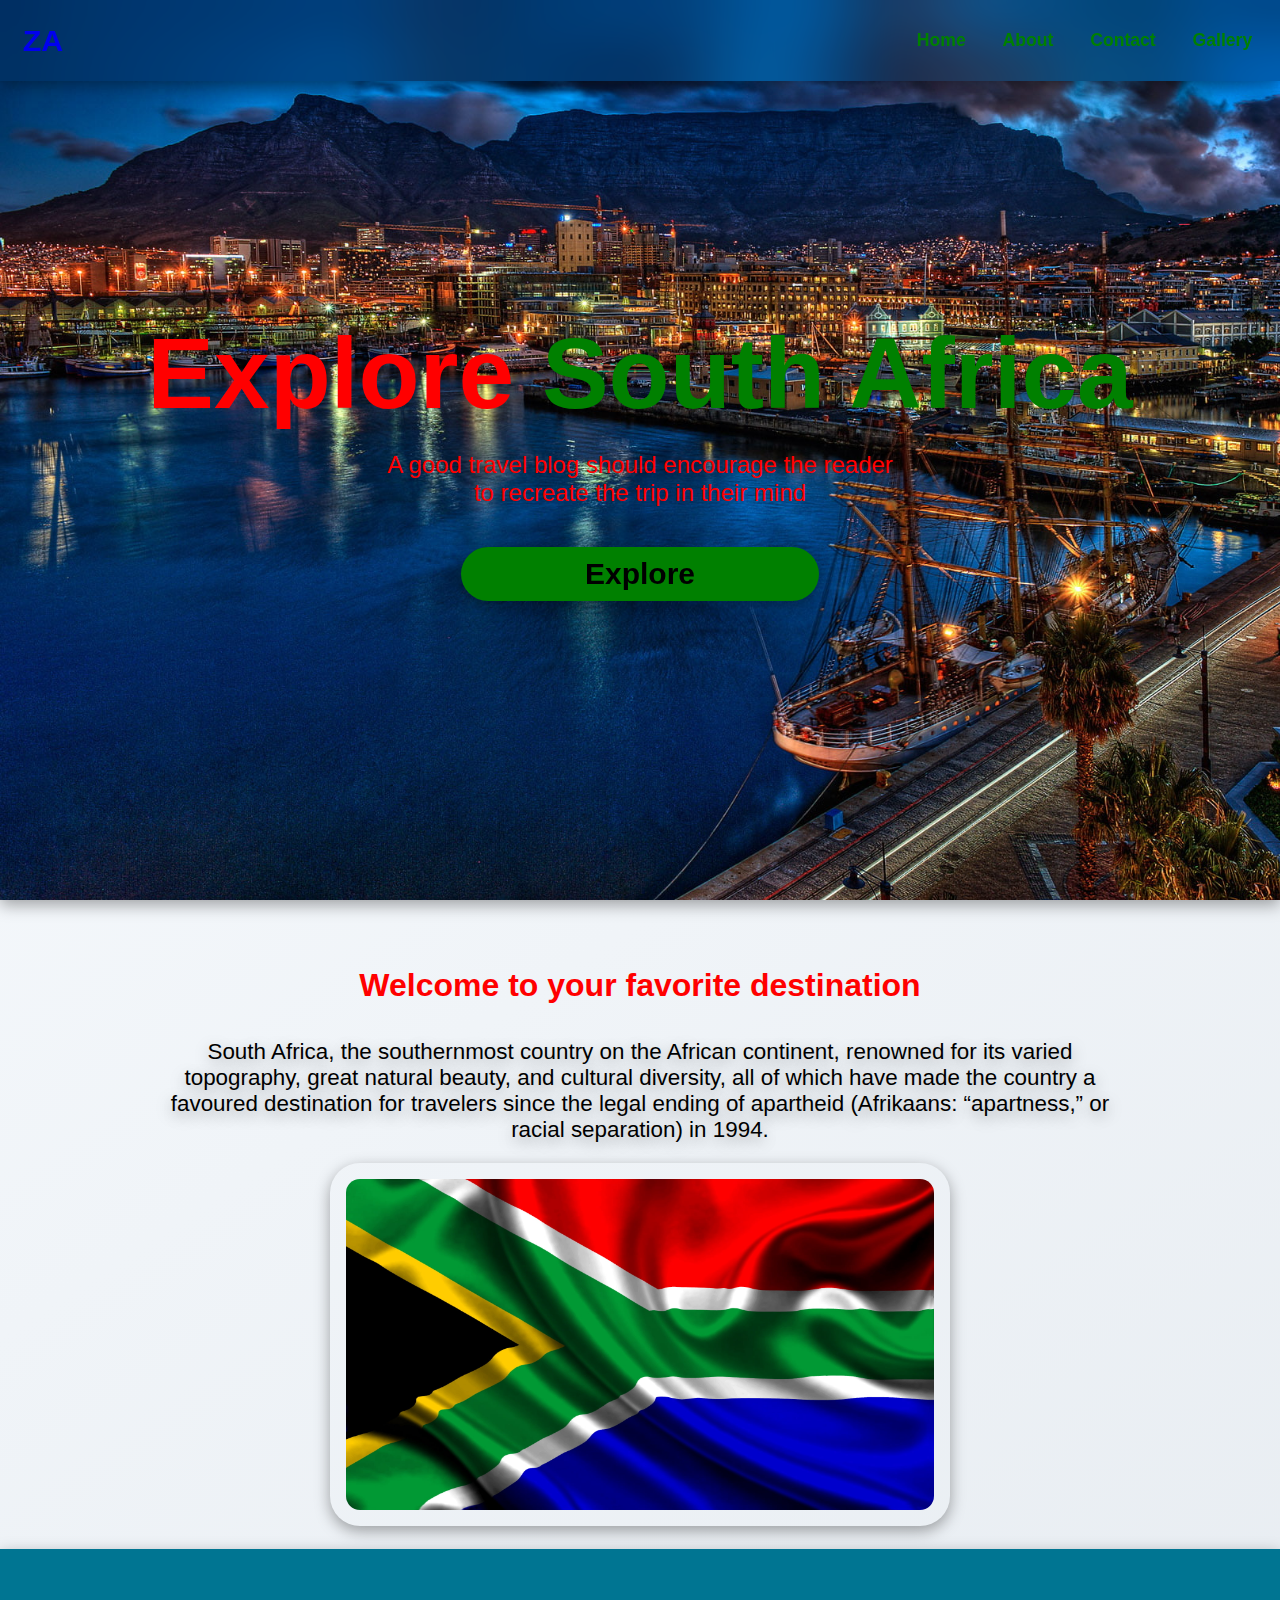
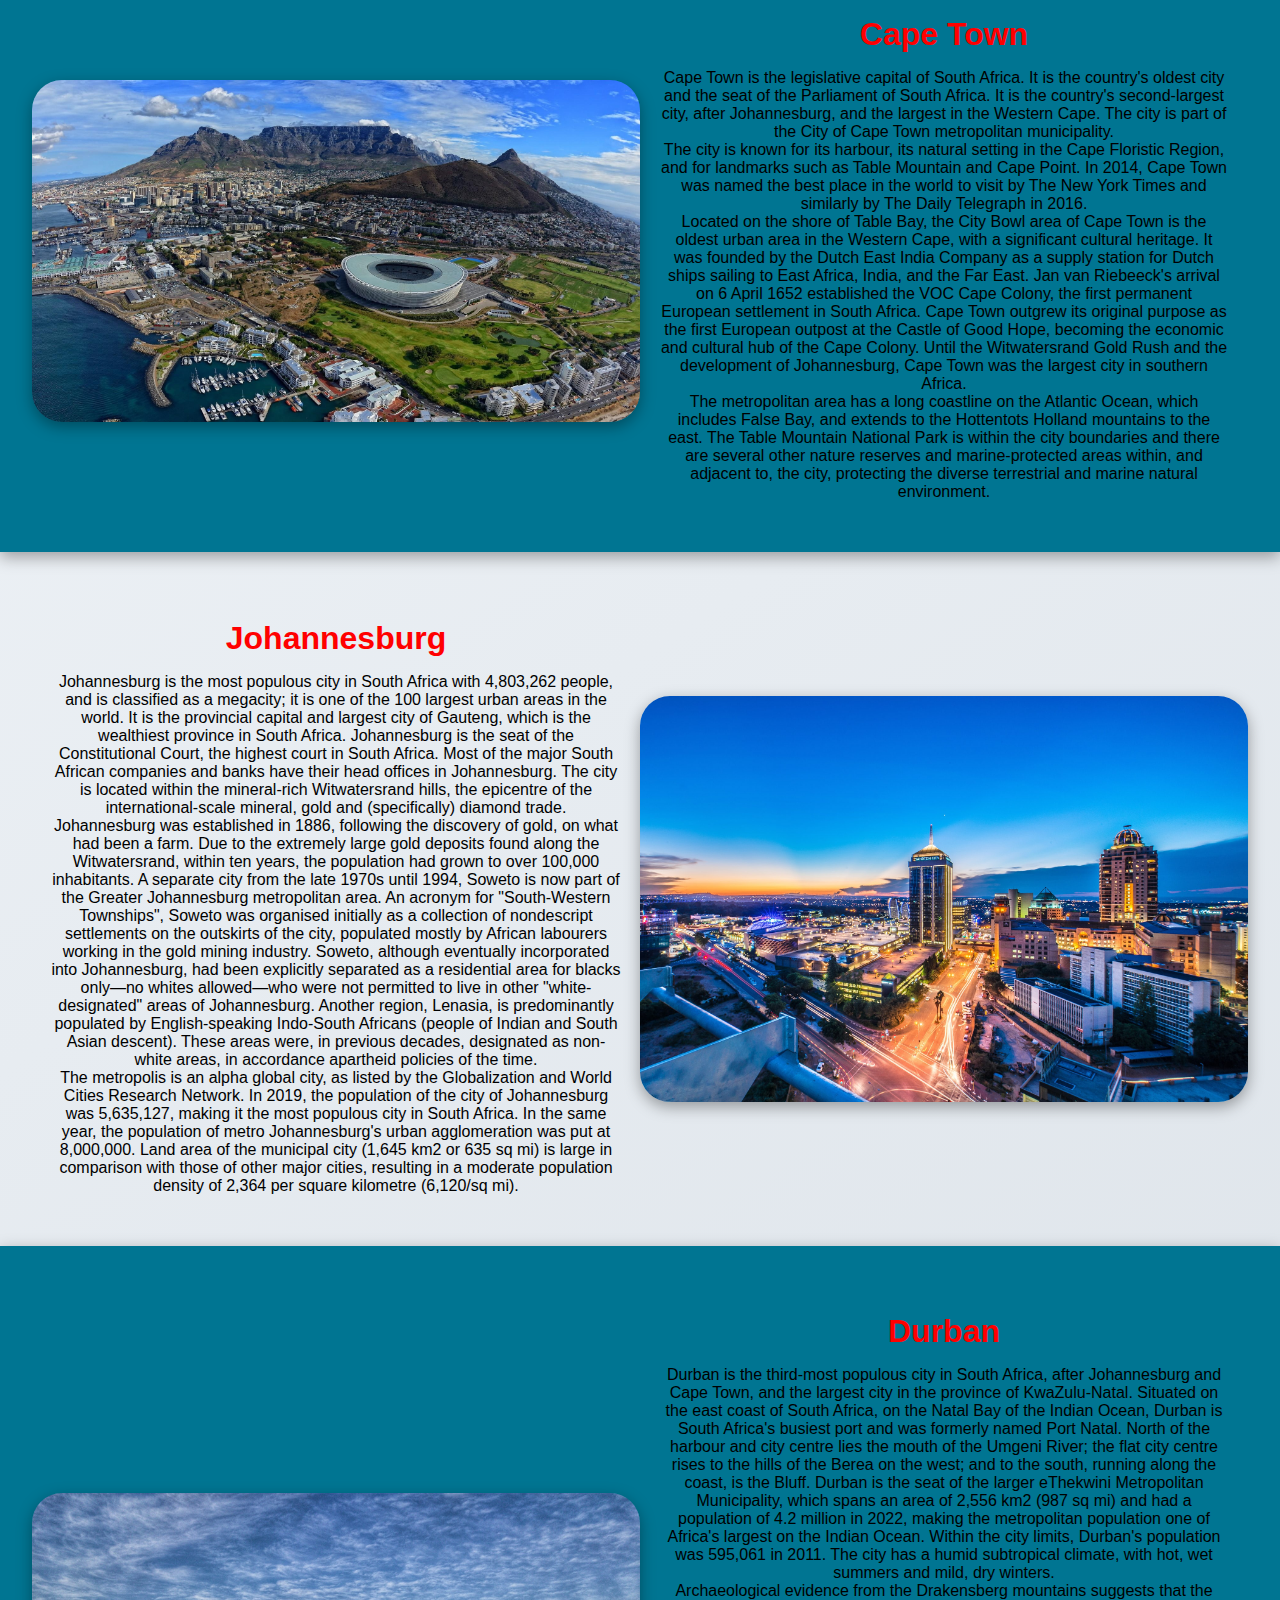
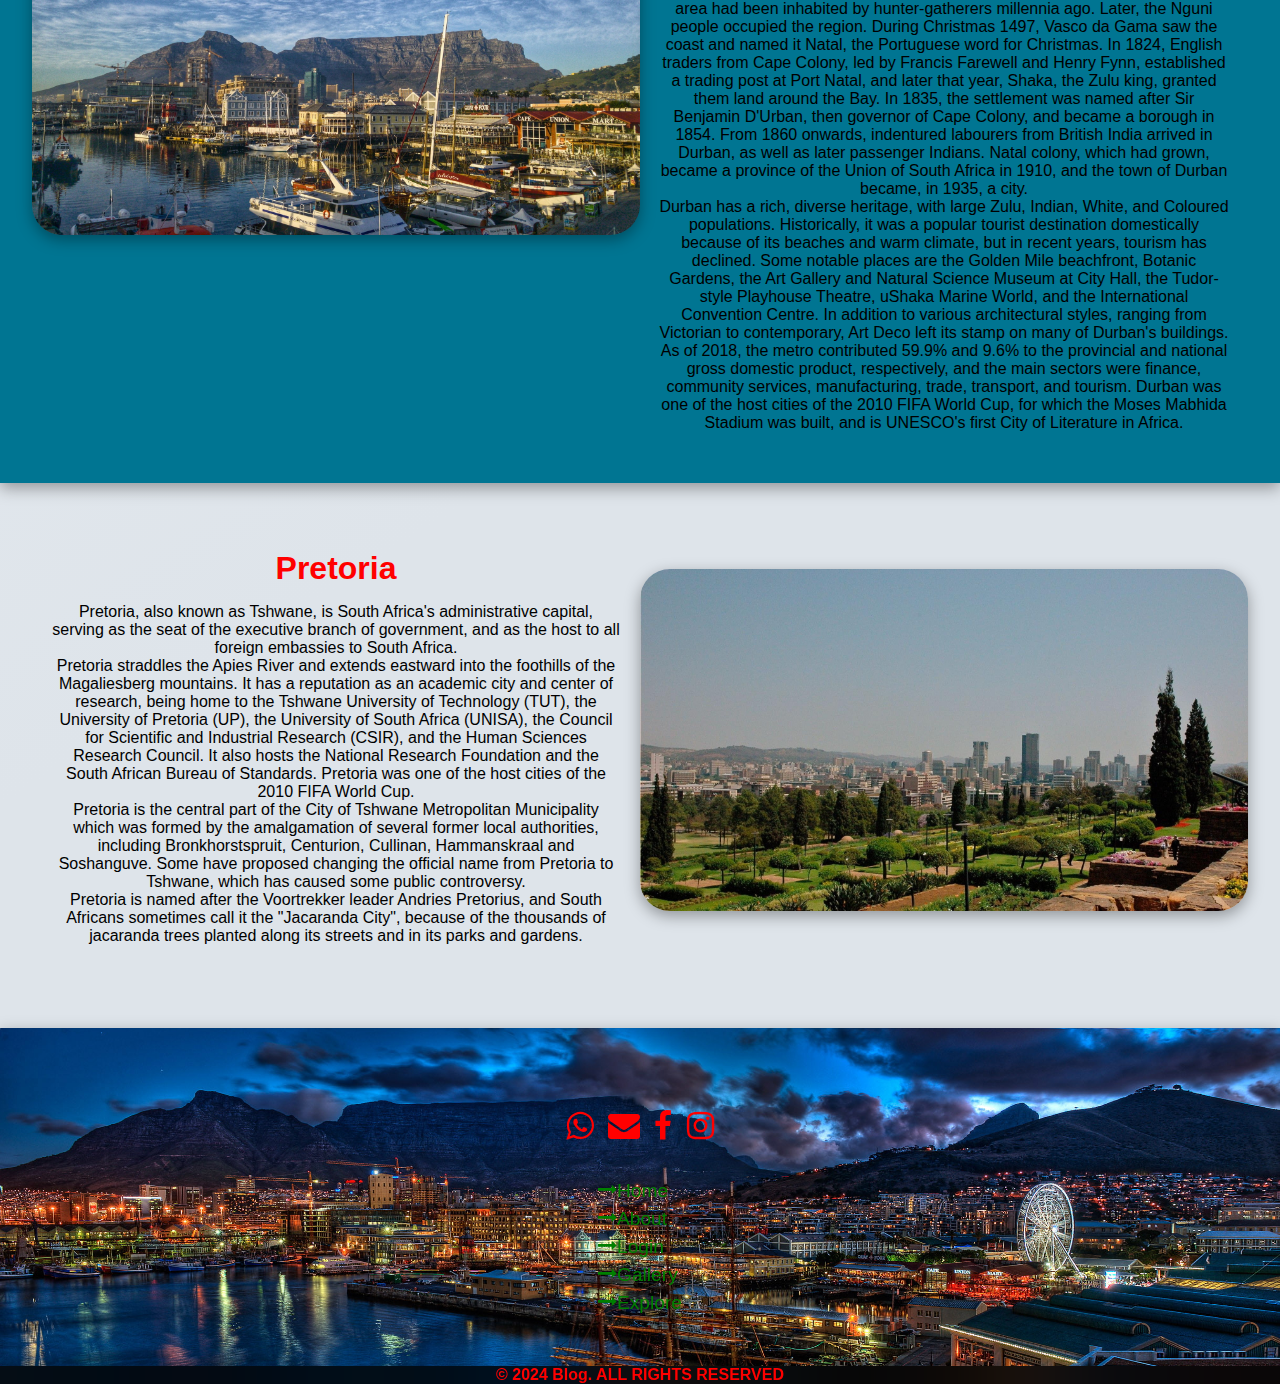
<file: index.html>
<!DOCTYPE html>

<html lang="en">
<head>
  <title>South Africa</title>
  <link rel="stylesheet" href="style.css">
  <link rel="stylesheet" href="https://cdnjs.cloudflare.com/ajax/libs/font-awesome/4.7.0/css/font-awesome.min.css">
</head>

<body>
  <div class="main-section">

    <!------------------------Header------------------------>
    <div class="header">
      <div class="header-item">
        <a href="index.html"><h1>ZA</h1></a>
        <div class="content-head">
          <a href="#">Home</a>
          <a href="about.html">About</a>
          <a href="#contact">Contact</a>
          <a href="gallery.html">Gallery</a>
        </div>
      </div>
    </div>

    <!-----------------------section1----------------------->
    <div class="section1">
      <div class="body-content">
        <div class="body-head">
          <h2>Explore <span>South Africa</span></h2>
          <p>A good travel blog should encourage the reader to recreate the trip in their mind</p>
        </div>
        <div class="body-nav">
          <a href="#content"><button>Explore</button></a>
        </div>
      </div>
    </div>

    <!-----------------------section2----------------------->
    <div class="section2" id="content">
      <div class="section2-intro">
        <h2>Welcome to your favorite destination</h2>
        <div>
          <p>
            South Africa, the southernmost country on the African continent, renowned for its varied topography, great natural beauty, and cultural diversity, all of which have made the country a favoured destination for travelers since the legal ending of apartheid (Afrikaans: “apartness,” or racial separation) in 1994.
          </p>
        </div>
        <img src="Media/flag.jpg">
      </div>

      <div class="sec2-content" id="sectionbg-change">
        <img src="Media/CT 2.jpg">
        <div class="section-paragraph">
          <h2>Cape Town</h2>
          <span>Cape Town is the legislative capital of South Africa. It is the country's oldest city and the seat of the Parliament of South Africa. It is the country's second-largest city, after Johannesburg, and the largest in the Western Cape. The city is part of the City of Cape Town metropolitan municipality.<br>
          The city is known for its harbour, its natural setting in the Cape Floristic Region, and for landmarks such as Table Mountain and Cape Point. In 2014, Cape Town was named the best place in the world to visit by The New York Times and similarly by The Daily Telegraph in 2016.<br>
          Located on the shore of Table Bay, the City Bowl area of Cape Town is the oldest urban area in the Western Cape, with a significant cultural heritage. It was founded by the Dutch East India Company as a supply station for Dutch ships sailing to East Africa, India, and the Far East. Jan van Riebeeck's arrival on 6 April 1652 established the VOC Cape Colony, the first permanent European settlement in South Africa. Cape Town outgrew its original purpose as the first European outpost at the Castle of Good Hope, becoming the economic and cultural hub of the Cape Colony. Until the Witwatersrand Gold Rush and the development of Johannesburg, Cape Town was the largest city in southern Africa.<br>
          The metropolitan area has a long coastline on the Atlantic Ocean, which includes False Bay, and extends to the Hottentots Holland mountains to the east. The Table Mountain National Park is within the city boundaries and there are several other nature reserves and marine-protected areas within, and adjacent to, the city, protecting the diverse terrestrial and marine natural environment.</span>
        </div>
      </div>

      <div class="sec2-content">
        <div class="section-paragraph">
          <h2>Johannesburg</h2>
          <span>Johannesburg is the most populous city in South Africa with 4,803,262 people, and is classified as a megacity; it is one of the 100 largest urban areas in the world. It is the provincial capital and largest city of Gauteng, which is the wealthiest province in South Africa. Johannesburg is the seat of the Constitutional Court, the highest court in South Africa. Most of the major South African companies and banks have their head offices in Johannesburg. The city is located within the mineral-rich Witwatersrand hills, the epicentre of the international-scale mineral, gold and (specifically) diamond trade.<br>
          Johannesburg was established in 1886, following the discovery of gold, on what had been a farm. Due to the extremely large gold deposits found along the Witwatersrand, within ten years, the population had grown to over 100,000 inhabitants. A separate city from the late 1970s until 1994, Soweto is now part of the Greater Johannesburg metropolitan area. An acronym for "South-Western Townships", Soweto was organised initially as a collection of nondescript settlements on the outskirts of the city, populated mostly by African labourers working in the gold mining industry. Soweto, although eventually incorporated into Johannesburg, had been explicitly separated as a residential area for blacks only—no whites allowed—who were not permitted to live in other "white-designated" areas of Johannesburg. Another region, Lenasia, is predominantly populated by English-speaking Indo-South Africans (people of Indian and South Asian descent). These areas were, in previous decades, designated as non-white areas, in accordance apartheid policies of the time.<br>
          The metropolis is an alpha global city, as listed by the Globalization and World Cities Research Network. In 2019, the population of the city of Johannesburg was 5,635,127, making it the most populous city in South Africa. In the same year, the population of metro Johannesburg's urban agglomeration was put at 8,000,000. Land area of the municipal city (1,645 km2 or 635 sq mi) is large in comparison with those of other major cities, resulting in a moderate population density of 2,364 per square kilometre (6,120/sq mi).</span>
        </div>
        <img src="Media/Sandton.jpg">
      </div>

      <div class="sec2-content" id="sectionbg-change">
        <img src="Media/CT 1.jpg">
        <div class="section-paragraph">
          <h2>Durban</h2>
          <span>Durban is the third-most populous city in South Africa, after Johannesburg and Cape Town, and the largest city in the province of KwaZulu-Natal. Situated on the east coast of South Africa, on the Natal Bay of the Indian Ocean, Durban is South Africa's busiest port and was formerly named Port Natal. North of the harbour and city centre lies the mouth of the Umgeni River; the flat city centre rises to the hills of the Berea on the west; and to the south, running along the coast, is the Bluff. Durban is the seat of the larger eThekwini Metropolitan Municipality, which spans an area of 2,556 km2 (987 sq mi) and had a population of 4.2 million in 2022, making the metropolitan population one of Africa's largest on the Indian Ocean. Within the city limits, Durban's population was 595,061 in 2011. The city has a humid subtropical climate, with hot, wet summers and mild, dry winters.<br>
          Archaeological evidence from the Drakensberg mountains suggests that the area had been inhabited by hunter-gatherers millennia ago. Later, the Nguni people occupied the region. During Christmas 1497, Vasco da Gama saw the coast and named it Natal, the Portuguese word for Christmas. In 1824, English traders from Cape Colony, led by Francis Farewell and Henry Fynn, established a trading post at Port Natal, and later that year, Shaka, the Zulu king, granted them land around the Bay. In 1835, the settlement was named after Sir Benjamin D'Urban, then governor of Cape Colony, and became a borough in 1854. From 1860 onwards, indentured labourers from British India arrived in Durban, as well as later passenger Indians. Natal colony, which had grown, became a province of the Union of South Africa in 1910, and the town of Durban became, in 1935, a city.<br>
          Durban has a rich, diverse heritage, with large Zulu, Indian, White, and Coloured populations. Historically, it was a popular tourist destination domestically because of its beaches and warm climate, but in recent years, tourism has declined. Some notable places are the Golden Mile beachfront, Botanic Gardens, the Art Gallery and Natural Science Museum at City Hall, the Tudor-style Playhouse Theatre, uShaka Marine World, and the International Convention Centre. In addition to various architectural styles, ranging from Victorian to contemporary, Art Deco left its stamp on many of Durban's buildings. As of 2018, the metro contributed 59.9% and 9.6% to the provincial and national gross domestic product, respectively, and the main sectors were finance, community services, manufacturing, trade, transport, and tourism. Durban was one of the host cities of the 2010 FIFA World Cup, for which the Moses Mabhida Stadium was built, and is UNESCO's first City of Literature in Africa.</span>
        </div>
      </div>

      <div class="sec2-content">
        <div class="section-paragraph">
          <h2>Pretoria</h2>
          <span>Pretoria, also known as Tshwane, is South Africa's administrative capital, serving as the seat of the executive branch of government, and as the host to all foreign embassies to South Africa.<br>
          Pretoria straddles the Apies River and extends eastward into the foothills of the Magaliesberg mountains. It has a reputation as an academic city and center of research, being home to the Tshwane University of Technology (TUT), the University of Pretoria (UP), the University of South Africa (UNISA), the Council for Scientific and Industrial Research (CSIR), and the Human Sciences Research Council. It also hosts the National Research Foundation and the South African Bureau of Standards. Pretoria was one of the host cities of the 2010 FIFA World Cup.<br>
          Pretoria is the central part of the City of Tshwane Metropolitan Municipality which was formed by the amalgamation of several former local authorities, including Bronkhorstspruit, Centurion, Cullinan, Hammanskraal and Soshanguve. Some have proposed changing the official name from Pretoria to Tshwane, which has caused some public controversy.<br>
          Pretoria is named after the Voortrekker leader Andries Pretorius, and South Africans sometimes call it the "Jacaranda City", because of the thousands of jacaranda trees planted along its streets and in its parks and gardens.</span>
        </div>
        <img src="Media/Pretoria.jpg">
      </div>

    </div>

    <!-----------------------section3----------------------->

    <!------------------------Footer------------------------>
    <div class="footer" id="contact">
      <div class="footer-content">
        <div class="footer-icons">
          <a href="https://www.whatsapp.com/" target="_blank"><i class="fa fa-whatsapp" aria-hidden="true"></i></a>
          <a href="mailto:nestorjohn@gmail.com" target="_blank"><i class="fa fa-envelope" aria-hidden="true"></i></a>
          <a href="https://www.facebook.com" target="_blank"><i class="fa fa-facebook" aria-hidden="true"></i></a>
          <a href="https://www.instagram.com" target="_blank"><i class="fa fa-instagram" aria-hidden="true"></i></a>
        </div>

        <div class="footer-menu">
          <a href="index.html"><i class="fa fa-long-arrow-right" aria-hidden="true"></i><span>Home</span></a>
          <a href="about.html"><i class="fa fa-long-arrow-right" aria-hidden="true"></i><span>About</span></a>
          <a href="#"><i class="fa fa-long-arrow-right" aria-hidden="true"></i><span>Login</span></a>
          <a href="gallery.html"><i class="fa fa-long-arrow-right" aria-hidden="true"></i><span>Gallery</span></a>
          <a href="https://explore.org" target="_blank"><i class="fa fa-long-arrow-right" aria-hidden="true"></i><span>Explore</span></a>
        </div>
      </div>
      
      <div class="copyright">
        <span>© 2024 Blog. ALL RIGHTS RESERVED</span>
      </div>
    </div>

  </div>
</body>

</html>
</file>
<file: style.css>
*{
  margin: 0;
  padding: 0;
  top: 0;
  left: 0;
  box-sizing: border-box;
  text-decoration: none;
  font-family: sans-serif;
}

body{
  background-color: var(--bg-color);
  background-image: linear-gradient(147deg, #f9fcff 0%, #dee4ea 74%);
  width: 100%;
  min-height: 100vh;
}

/*Universal colors*/
:root{
  --bg-color: #e2e2e2;
  --bxshadow: rgba(0, 0, 0, 0.35) 0px 5px 15px;
  --primary: rgb(255, 0, 0);
  --secondary: #007592;
  --tertiary: green;
}

/*Universal img spec*/
img{
  border-radius: 30px;
  box-shadow: var(--bxshadow);
}

/*Universal ligthing animation*/
@keyframes lights {
  0% {
    color: black;
    text-shadow:
      0 0 1em hsla(320, 100%, 50%, 0.2),
      0 0 0.125em hsla(320, 100%, 60%, 0.3),
      -1em -0.125em 0.5em hsla(40, 100%, 60%, 0),
      1em 0.125em 0.5em hsla(200, 100%, 60%, 0);
  }
  
  25% { 
    color: var(--primary);
    text-shadow:
      0 0 1em hsla(320, 100%, 50%, 0.5),
      0 0 0.125em hsla(320, 100%, 60%, 0.5),
      -0.5em -0.125em 0.25em hsla(40, 100%, 60%, 0.2),
      0.5em 0.125em 0.25em hsla(200, 100%, 60%, 0.4);
  }
  
  50% { 
    color: black;
    text-shadow:
      0 0 1em hsla(320, 100%, 50%, 0.5),
      0 0 0.125em hsla(320, 100%, 90%, 0.5),
      -0.25em -0.125em 0.125em hsla(40, 100%, 60%, 0.2),
      0.25em 0.125em 0.125em hsla(200, 100%, 60%, 0.4);
  }
  
  75% {
    color: var(--primary);
    text-shadow:
      0 0 1em hsla(320, 100%, 50%, 0.5),
      0 0 0.125em hsla(320, 100%, 60%, 0.5),
      0.5em -0.125em 0.25em hsla(40, 100%, 60%, 0.2),
      -0.5em 0.125em 0.25em hsla(200, 100%, 60%, 0.4);
  }
  
  100% {
    color: black;
    text-shadow:
      0 0 1em hsla(320, 100%, 50%, 0.2),
      0 0 0.125em hsla(320, 100%, 60%, 0.3),
      1em -0.125em 0.5em hsla(40, 100%, 60%, 0),
      -1em 0.125em 0.5em hsla(200, 100%, 60%, 0);
  }
}

/*Universal transition animation*/
/*left to right*/
@keyframes slideLeftToRight {
  from{
    transform: translateY(-100%);
  }
  to{
    transform: translateY(0);
  }
}
/*right to left*/
@keyframes slideRightToLeft {
  from{
    transform: translateX(-100%);
  }
  to{
    transform: translateX(0);
  }
}

/****************************************************************/
/******************header section*******************/
.header{
  position: absolute;
  background-color: rgba(0,0,0,.1);
  backdrop-filter: blur(40px);
  box-shadow: var(--bxshadow);
  margin: 0;
  padding: 0;
  width: 100%;
}

.header-item{
  display: flex;
  justify-content: space-between;
  align-items: center;
  margin: 1.3rem;
  padding: 2px;
}

.header-item h1{
  text-transform: uppercase;
  font-weight: 700;
  font-size: 1.9rem;
  animation: lights 5s 750ms linear infinite;
}
.header-item h1:hover{
  color: var(--primary);
  animation: none;
  scale: 1.04;
}

.header-item .content-head a{
  font-weight: 600;
  font-size: 1.1rem;
  margin-left: 1.4rem;
  padding: 5px;
  color: var(--tertiary);
  transition: .3s all ease-out;
}
.header-item .content-head a:hover{
  text-decoration: underline;
  color: var(--primary);
  scale: 1.03;
}

/******************footer complete section*******************/
.footer{
  text-align: center;
  margin: 0;
  padding: 0;
  background-image: url("Media/bg1.jpg");
  background-size: cover;
  object-fit: cover;
  background-color: rgba(0, 0, 0, 0.76);
  backdrop-filter: blur(40px);
  box-shadow: var(--bxshadow);
  width: 100%;
}

.footer .footer-content{
  justify-content: center;
  align-items: center;
  display: flex;
  flex-direction: column;
  padding: 3rem;
}

.footer .footer-icons{
  padding: 1.5rem;
  margin: 5px;
}
.footer-icons i{
  color: var(--primary);
  font-size: 2.0rem;
  padding: 5px;
  transition: .3s all ease-out;
}
.footer-icons i:hover{
  color: var(--tertiary)
}

.footer .footer-menu a{
  font: 600;
  font-size: 1.2rem;
  text-decoration: none;
  color: var(--tertiary);
  padding: 2px;
  margin: 2px;
  display: flex;
  transition: .3s all ease-out;
}
.footer a span{
  transition: .3s all ease-out;
}
.footer a span:hover{
  text-decoration: underline;
  color: var(--primary);
}

.footer .copyright{
  bottom: 0;
  margin: 0;
  font-weight: 900;
  width: 100%;
  color: var(--primary);
  box-shadow: var(--bxshadow);
  background-color: rgba(0, 0, 0, 0.76);
  backdrop-filter: blur(40px);
}

/****************************************************************/
/******************Main body section*******************/
.section1{
  background-image: url(Media/bg1.jpg);
  background-repeat: no-repeat;
  background-size: cover;
  object-fit: cover;
  z-index: -1;
  align-items: center;
  justify-content: center;
  padding: 0;
  max-width: 100%;
  height: 100vh;
  display: flex;
  box-shadow: var(--bxshadow);
}

.section1 .body-content{
  text-align: center;
}

.body-content .body-head{
  padding: 1.2rem;
  transition: .3s ease-in-out;
  animation: slideRightToLeft 3s ease-out 1;
}
.body-content .body-head h2{
  font-size: 100px;
  font-weight: 600;
  color: var(--primary);
  padding: 1.2rem;
  transition: .3s ease-in-out;
}
.body-content .body-head h2:hover{
  color: var(--tertiary);
}
.body-content .body-head h2 span{
  color: var(--tertiary);
}
.body-content .body-head h2 span:hover{
  color: var(--primary);
  cursor: text;
}
.body-content .body-head p{
  font-size: 1.5rem;
  color: var(--primary);
  width: 50%;
  margin: auto;
}

.body-content .body-nav{
  padding: 1.2rem;
  transition: .3s ease-in-out;
  animation: slideLeftToRight 3s ease-out 1;
}

.body-content .body-nav button{
  border-radius: 30px;
  background-color: var(--tertiary);
  backdrop-filter: blur(30px);
  border: none;
  margin: 2px;
  transition: .3s ease-in-out;
  box-shadow: var(--bxshadow);
  padding: 10px 1.2rem;
  font-size: 30px;
  font-weight: 600;
  width: 35%;
  transition: .3s ease-in-out;
  animation: lights 5s 750ms linear infinite;
}
.body-content .body-nav a :hover{
  animation: none;
  cursor: pointer;
  color: var(--primary);
  scale: 1.03;
}

/******************second 2 body section*******************/
.section2{
  max-width: 100%;
  text-align: center;
  margin: 2rem 0;
}

.section2 .section2-intro{
  padding: 1.2rem;
  transition: .3s ease-in-out;
  animation: slideRightToLeft 3s ease-out 1;
}
.section2 .section2-intro h2{
  color: var(--primary);
  font-size: 2rem;
  padding: 1rem;
}
.section2 .section2-intro p{
  padding: 1.2rem;
  width: 80%;
  margin: auto;
  text-align: center;
  text-shadow: var(--bxshadow);
  font-size: 1.4rem;
}
.section2 .section2-intro img{
  object-fit: cover;
  padding: 1rem;
}

#sectionbg-change{
  background-color: var(--secondary);
  box-shadow: var(--bxshadow);
}

.section2 .sec2-content{
  display: flex;
  flex-direction: row;
  padding: 2rem;
  margin: 0;
  align-items: center;
  justify-content: center;
}

.section2 img{
  width: 50%;
  object-fit: cover;
}

.section2 .section-paragraph{
  padding: 1.2rem;
  text-align: center;
  margin: 0;
}
.section2 .section-paragraph h2{
  color: var(--primary);
  font-size: 2rem;
  padding: 1rem 0;
  transition: .3s ease-in-out;
}
.section2 .section-paragraph h2:hover{
  color: var(--tertiary);
  cursor: text;
}

/******************section 3 cards*******************/

/****************************************************************/
/******************media queires*******************/
@media (max-width: 699px) {
  /*header*/
  .header-item{
    padding: 1px;
    margin: 1rem;
  }
  .header-item h1{
    font-size: 1.5rem;
  }
  .header-item .content-head a{
    display: none;
  }
  /*footer*/
  .footer .footer-content{
    padding: 1.5rem;
  }
  .footer .footer-icons{
    padding: 1.2rem;
    margin: 3px;
  }
  .footer-icons i{
    font-size: 2rem;
    padding: 3px;
  }
  .footer .footer-menu a{
    font-size: 1.3rem;
  }
  /*hero*/
  .body-content .body-head{
    padding: 1.1rem;
  }
  .body-content .body-head h2{
    font-size: 60px;
    padding: 1.1rem;
  }
  .body-content .body-head p{
    font-size: 1.2rem;
    width: 100%;
  }
  .body-content .body-nav{
    padding: 1.1rem;
  }
  .body-content .body-nav button{
    margin: 2px;
    padding: 10px 1.2rem;
    font-size: 30px;
    font-weight: 600;
    width: 50%;
  }
  /*Sec2*/
  .section2 .section2-intro{
    padding: 1.1rem;
  }
  .section2 .section2-intro h2{
    font-size: 1.8rem;
    padding: 1rem 0;
  }
  .section2 .section2-intro p{
    padding: 1.2rem 0;
    width: 100%;
  }
  .section2 .section2-intro img{
    width: 100%;
    padding: 0;
  }
  .section2 .sec2-content{
    display: flex;
    background-color: red;
    flex-direction: column;
    padding: 2rem;
    align-items: center;
    justify-content: center;
  }
  .section2 img{
    width: 100%;
  }
  .section2 .section-paragraph{
    padding: 1.2rem 0;
    min-height: 100vh;
    display: flex;
    flex-direction: column;
  }
  .section2 .section-paragraph h2{
    font-size: 1.8rem;
    padding: 1rem 0;
  }
  /*Sec3*/
}
/****************************************************************/
</file>
